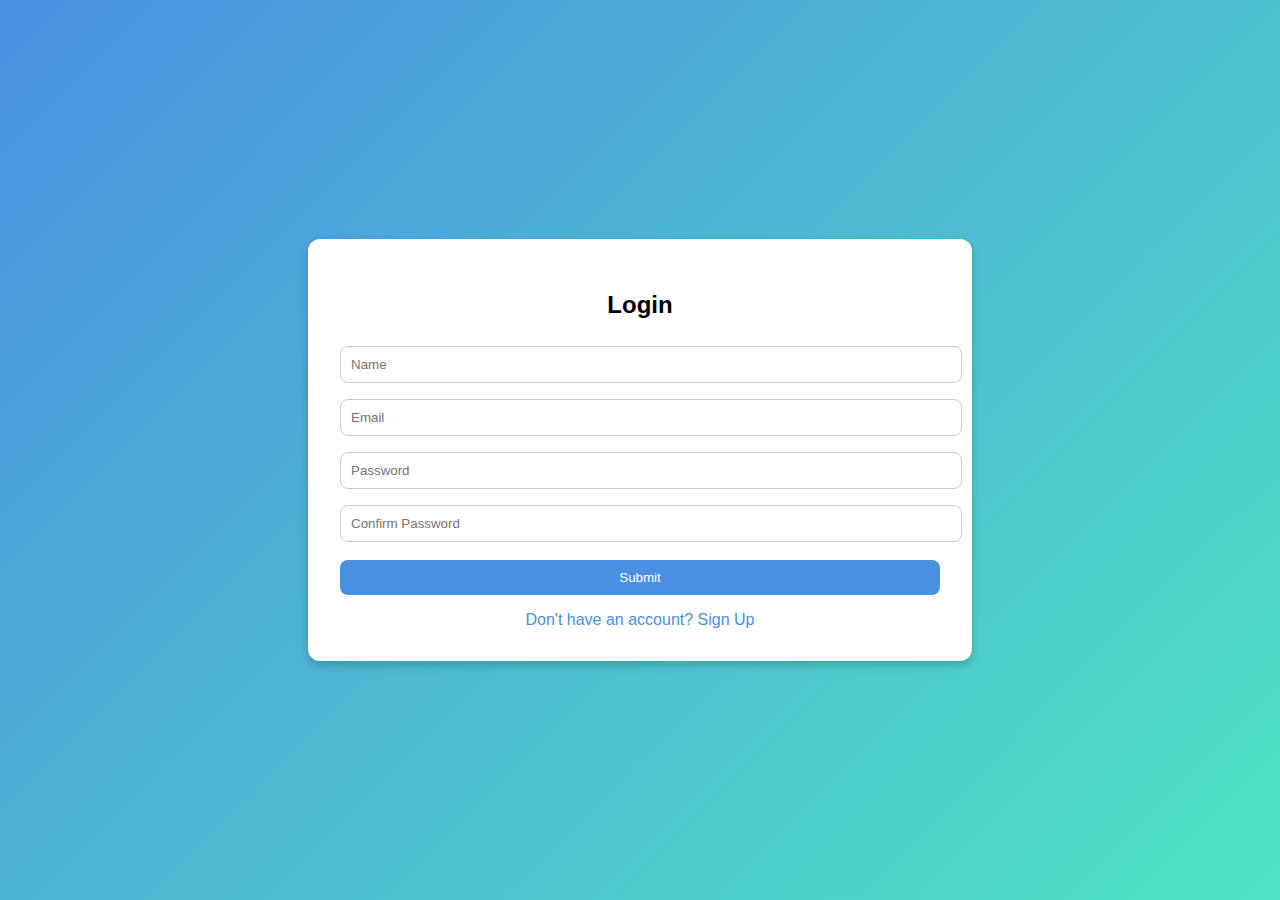
<file: index.html>
<!DOCTYPE html>
<html lang="en">
<head>
  <meta charset="UTF-8" />
  <meta name="viewport" content="width=device-width, initial-scale=1.0"/>
  <title>Login | Financial Planner</title>
  <link rel="stylesheet" href="style.css">
</head>
<body>
  <div class="auth-container">
    <h2 id="formTitle">Login</h2>
    <input type="text" id="name" placeholder="Name" />
    <input type="email" id="email" placeholder="Email" required />
    <input type="password" id="password" placeholder="Password" required />
    <input type="password" id="confirmPassword" placeholder="Confirm Password" />
    <button onclick="submitForm()">Submit</button>
    <div class="toggle" onclick="toggleForm()">
      Don't have an account? Sign Up
    </div>
  </div>
  <script src="script.js"></script>
</body>
</html>
</file>
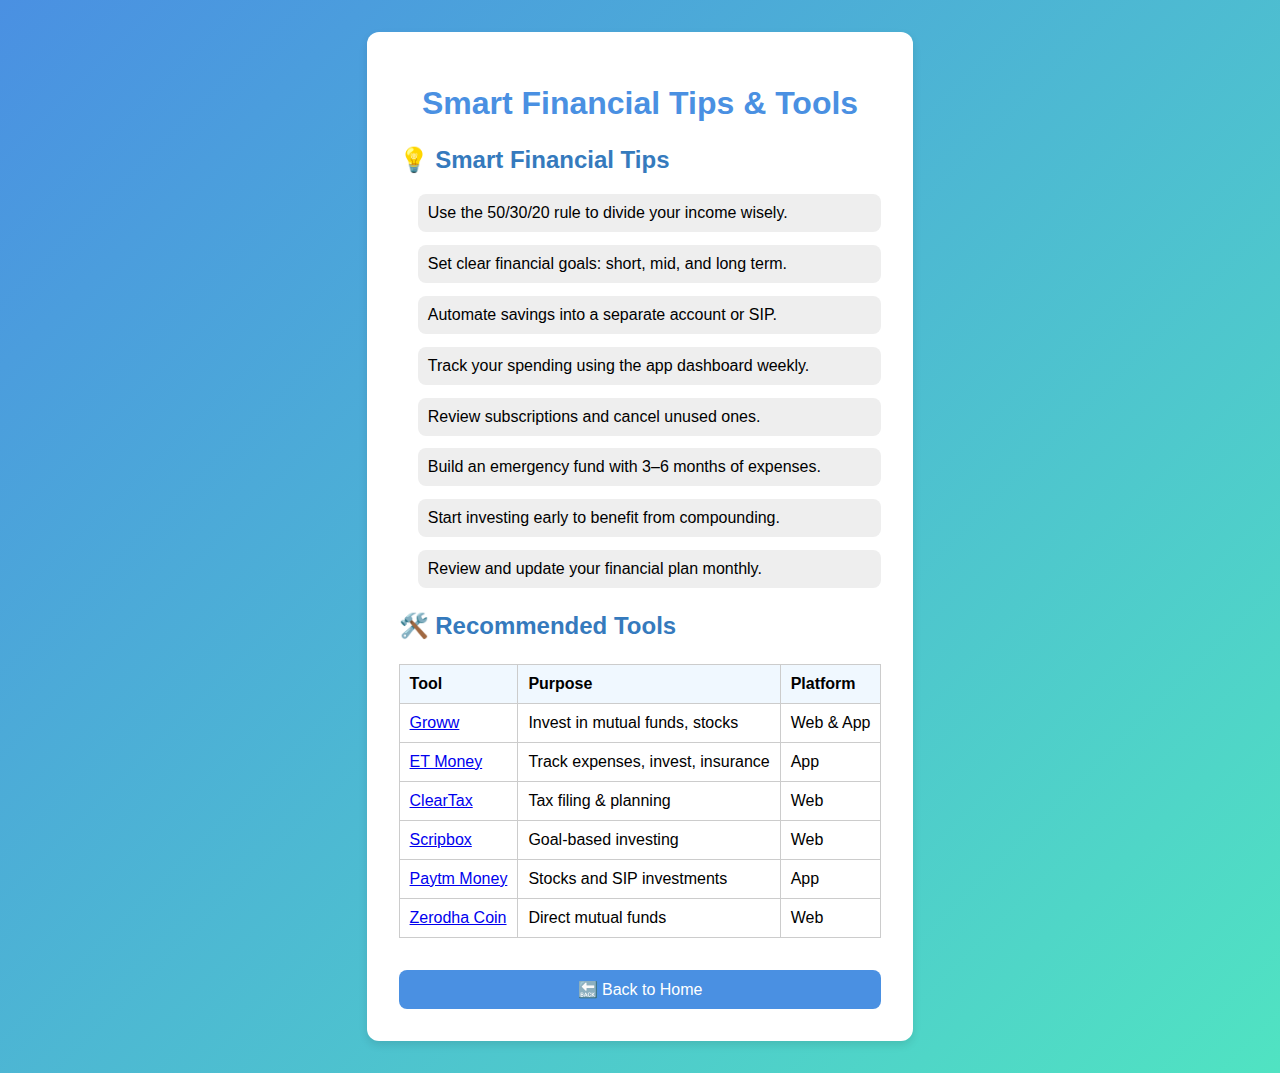
<file: tips.html>
<!DOCTYPE html>
<html lang="en">
<head>
  <meta charset="UTF-8" />
  <meta name="viewport" content="width=device-width, initial-scale=1.0" />
  <title>Financial Tips & Tools</title>
  <link rel="stylesheet" href="style.css" />
  <style>
    .tips-container {
      max-width: 800px;
      margin: 2rem auto;
      padding: 2rem;
      background-color: #fff;
      border-radius: 12px;
      box-shadow: 0 4px 8px rgba(0,0,0,0.1);
    }
    .tips-container h1 {
      text-align: center;
      margin-bottom: 1.5rem;
      color: #4a90e2;
    }
    .tips-container h2 {
      margin-top: 1.5rem;
      color: #357ABD;
    }
    .tips-container ul {
      padding-left: 1.2rem;
    }
    .tips-container li {
      margin-bottom: 0.8rem;
    }
    .tools-table {
      width: 100%;
      border-collapse: collapse;
      margin-top: 1.5rem;
    }
    .tools-table th, .tools-table td {
      border: 1px solid #ccc;
      padding: 10px;
      text-align: left;
    }
    .tools-table th {
      background-color: #f0f8ff;
    }
    .btn-home {
      display: block;
      margin: 2rem auto 0;
      padding: 10px 20px;
      background-color: #4a90e2;
      color: #fff;
      border: none;
      border-radius: 8px;
      text-align: center;
      cursor: pointer;
      text-decoration: none;
    }
    .btn-home:hover {
      background-color: #357ABD;
    }
  </style>
</head>
<body>
  <div class="tips-container">
    <h1>Smart Financial Tips & Tools</h1>

    <h2>💡 Smart Financial Tips</h2>
    <ul>
      <li>Use the 50/30/20 rule to divide your income wisely.</li>
      <li>Set clear financial goals: short, mid, and long term.</li>
      <li>Automate savings into a separate account or SIP.</li>
      <li>Track your spending using the app dashboard weekly.</li>
      <li>Review subscriptions and cancel unused ones.</li>
      <li>Build an emergency fund with 3–6 months of expenses.</li>
      <li>Start investing early to benefit from compounding.</li>
      <li>Review and update your financial plan monthly.</li>
    </ul>

    <h2>🛠️ Recommended Tools</h2>
    <table class="tools-table">
      <thead>
        <tr><th>Tool</th><th>Purpose</th><th>Platform</th></tr>
      </thead>
      <tbody>
        <tr><td><a href="https://groww.in" target="_blank">Groww</a></td><td>Invest in mutual funds, stocks</td><td>Web & App</td></tr>
        <tr><td><a href="https://www.etmoney.com/" target="_blank">ET Money</a></td><td>Track expenses, invest, insurance</td><td>App</td></tr>
        <tr><td><a href="https://cleartax.in" target="_blank">ClearTax</a></td><td>Tax filing & planning</td><td>Web</td></tr>
        <tr><td><a href="https://scripbox.com" target="_blank">Scripbox</a></td><td>Goal-based investing</td><td>Web</td></tr>
        <tr><td><a href="https://paytmmoney.com" target="_blank">Paytm Money</a></td><td>Stocks and SIP investments</td><td>App</td></tr>
        <tr><td><a href="https://coin.zerodha.com/" target="_blank">Zerodha Coin</a></td><td>Direct mutual funds</td><td>Web</td></tr>
      </tbody>
    </table>

    <a href="index.html" class="btn-home">🔙 Back to Home</a>
  </div>
</body>
</html>
</file>
<file: style.css>
body {
  font-family: Arial, sans-serif;
  background: linear-gradient(135deg, #4a90e2, #50e3c2);
  margin: 0;
  padding: 0;
  display: flex;
  justify-content: center;
  align-items: center;
  min-height: 100vh;
}

.auth-container, .container {
  background: #fff;
  padding: 2rem;
  border-radius: 12px;
  box-shadow: 0 4px 10px rgba(0,0,0,0.2);
  width: 90%;
  max-width: 600px;
  text-align: center;
}

.auth-container input,
.container input,
.container select {
  width: 100%;
  padding: 10px;
  margin: 8px 0;
  border: 1px solid #ccc;
  border-radius: 8px;
}

button {
  width: 100%;
  padding: 10px;
  background-color: #4a90e2;
  color: white;
  border: none;
  border-radius: 8px;
  cursor: pointer;
  margin-top: 10px;
}

button:hover {
  background-color: #357ABD;
}

.logout-btn {
  background-color: #e74c3c;
}

.toggle {
  margin-top: 1rem;
  color: #4a90e2;
  cursor: pointer;
}

ul {
  list-style: none;
  padding: 0;
  text-align: left;
}

li {
  background: #eee;
  margin: 5px 0;
  padding: 10px;
  border-radius: 8px;
}
</file>
